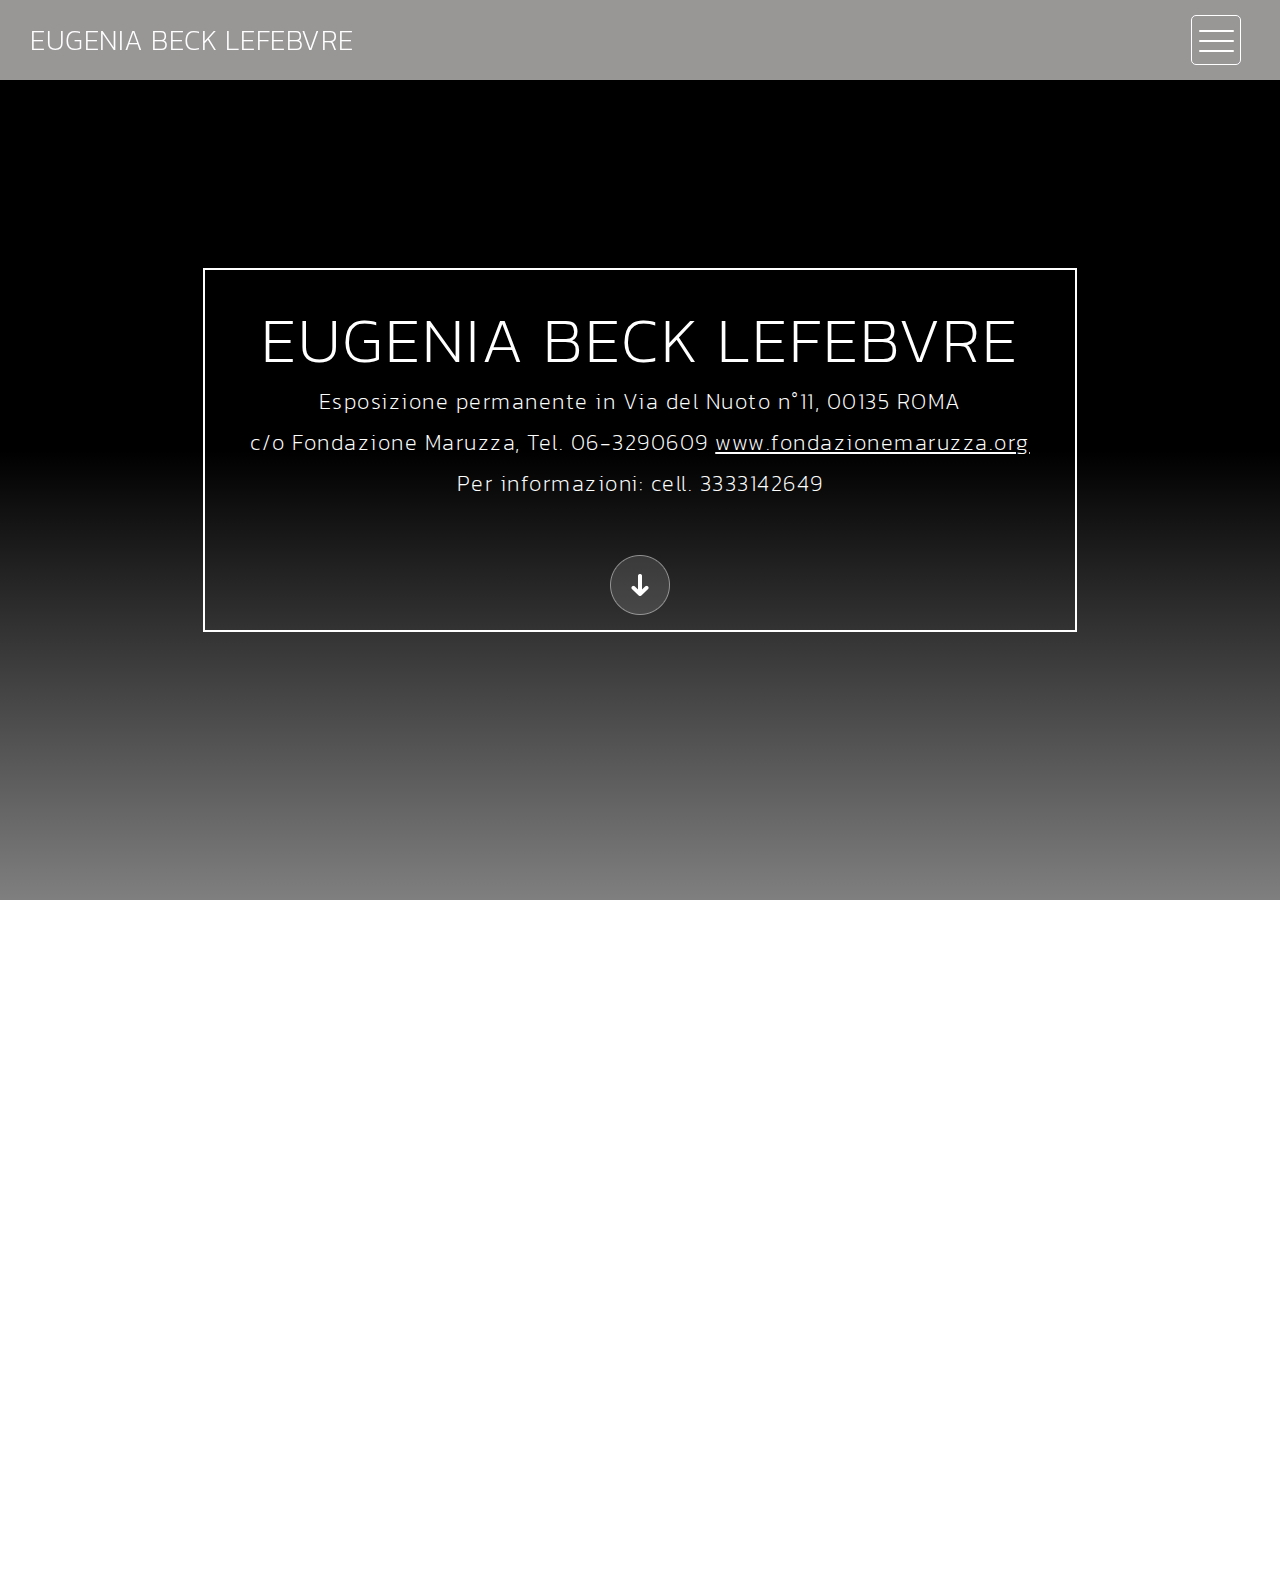
<file: index.html>
<!DOCTYPE html>
<html>
    <head>
        <meta charset="utf-8">
        <meta name="title" content="Eugenia Beck Lefebvre">
        <meta name="description" content="Il sito delle opere e della storia dell'artista: Eugenia Beck Lefebvre">
        <meta name="keywords" content="arte, mostre, cultura, eugenia, beck, lefebvre, esposizioni, autoritratti, gestuale">
        <meta name="author" content="Stefano Santirocchi">
        <meta name="copyright" content="Eugenia Beck Lefebvre">
        <meta http-equiv="X-UA-Compatible" content="IE=edge,chrome=1">
        <meta http-equiv="Reply-to" content="">
        <meta http-equiv="content-language" content="IT">
        <meta http-equiv="Content-Type" content="text/html; iso-8859-1">
        <meta name="robots" content="INDEX,FOLLOW">
        <meta name="creation_Date" content="11/13/2020">
        <meta name="revisit-after" content="7 days">

        <meta name="viewport" content="width=device-width, initial-scale=1">
        <link rel="apple-touch-icon" href="apple-touch-icon.png">

        <link rel="stylesheet" href="css/bootstrap.min.css">
        <link rel="stylesheet" href="css/bootstrap-theme.min.css">
        <link rel="stylesheet" href="css/fontAwesome.css">
        <link rel="stylesheet" href="css/light-box.css">
        <link rel="stylesheet" href="css/beck-style.css">

        <link href="https://fonts.googleapis.com/css?family=Kanit:100,200,300,400,500,600,700,800,900" rel="stylesheet">

        <script src="js/vendor/modernizr-2.8.3-respond-1.4.2.min.js"></script>
    </head>

<body>

    <nav>
        <div class="logo">
            <a href="index.html"><em>Eugenia Beck Lefebvre</em></a>
        </div>
        <div class="menu-icon">
        <span></span>
      </div>
    </nav>

    <div id="container-beck">
        <div class="beck-overlay"></div>
        <div class="beck-content">
            <div class="inner">
				<div class="riquadro">
				  <h1><em>Eugenia Beck Lefebvre</em></h1>
				  <p>Esposizione permanente in Via del Nuoto n°11, 00135 ROMA</p>
				  <p>c/o Fondazione Maruzza, Tel. 06-3290609 <a href="https://www.fondazionemaruzza.org" target="_blank">www.fondazionemaruzza.org</a></p>
				  <p>Per informazioni: cell. 3333142649</p>
					<div class="scroll-icon">
						<a class="scrollTo" data-scrollTo="portfolio" href="#"><img src="img/scroll-icon.png" alt=""></a>
					</div>
				</div>
            </div>
        </div>
    </div>

    <div id="portfolio" class="full-screen-portfolio">
        <div class="container-fluid">
            <div class="col-md-6 col-sm-6">
                <div class="portfolio-item">
                    <a href="img/immagine-riflessa.png" data-lightbox="image-1">
                        <div class="thumb">
                            <div class="hover-effect">
                                <div class="hover-content">
                                    <h1>Immagine riflessa <em>1942</em></h1>
                                    <p>Carboncino e matita su carta</p>
                                </div>
                            </div>
                            <div class="image">
                                <img loading="lazy" src="img/immagine-riflessa.png">
                            </div>
                        </div>
                    </a>
                </div>
            </div>
            <div class="col-md-6 col-sm-6">
                <div class="portfolio-item">
                    <a href="img/autoritratto-riflesso.png" data-lightbox="image-1">
                        <div class="thumb">
                            <div class="hover-effect">
                                <div class="hover-content">
                                    <h1>Autoritratto riflesso <em>1942</em></h1>
                                    <p>inchiostro</p>
                                </div>
                            </div>
                            <div class="image">
                                <img loading="lazy" src="img/autoritratto-riflesso.png">
                            </div>
                        </div>
                    </a>
                </div>
            </div>
        </div>
    </div>

    <footer>
        <div class="container-fluid">
            <div class="col-md-12">
                <p>Copyright &copy; 2020 Eugenia Beck Lefebvre</p>
            </div>
        </div>
    </footer> 

    <section class="overlay-menu">
      <div class="container">
        <div class="row">
          <div class="main-menu">
              <ul>
                  <li>
                      <a href="index.html">Home</a>
                  </li>
                  <li>
                      <a href="bio.html">Biografia</a>
                  </li>
                  <li>
                      <a href="opere.html">Opere: Autoritratti e altro</a>
                  </li>
                  <li>
                      <a href="gestuale.html">Periodo Gestuale</a>
                  </li>
                  <li>
                      <a href="mostre-eventi.html">Mostre - Eventi</a>
                  </li>
              </ul>
          </div>
        </div>
      </div>
    </section>

    <script src="https://ajax.googleapis.com/ajax/libs/jquery/1.11.2/jquery.min.js"></script>
    <script>window.jQuery || document.write('<script src="js/vendor/jquery-1.11.2.min.js"><\/script>')</script>

    <script src="js/vendor/bootstrap.min.js"></script>
    
    <script src="js/plugins.js"></script>
    <script src="js/main.js"></script>

    
</body>
</html>
</file>
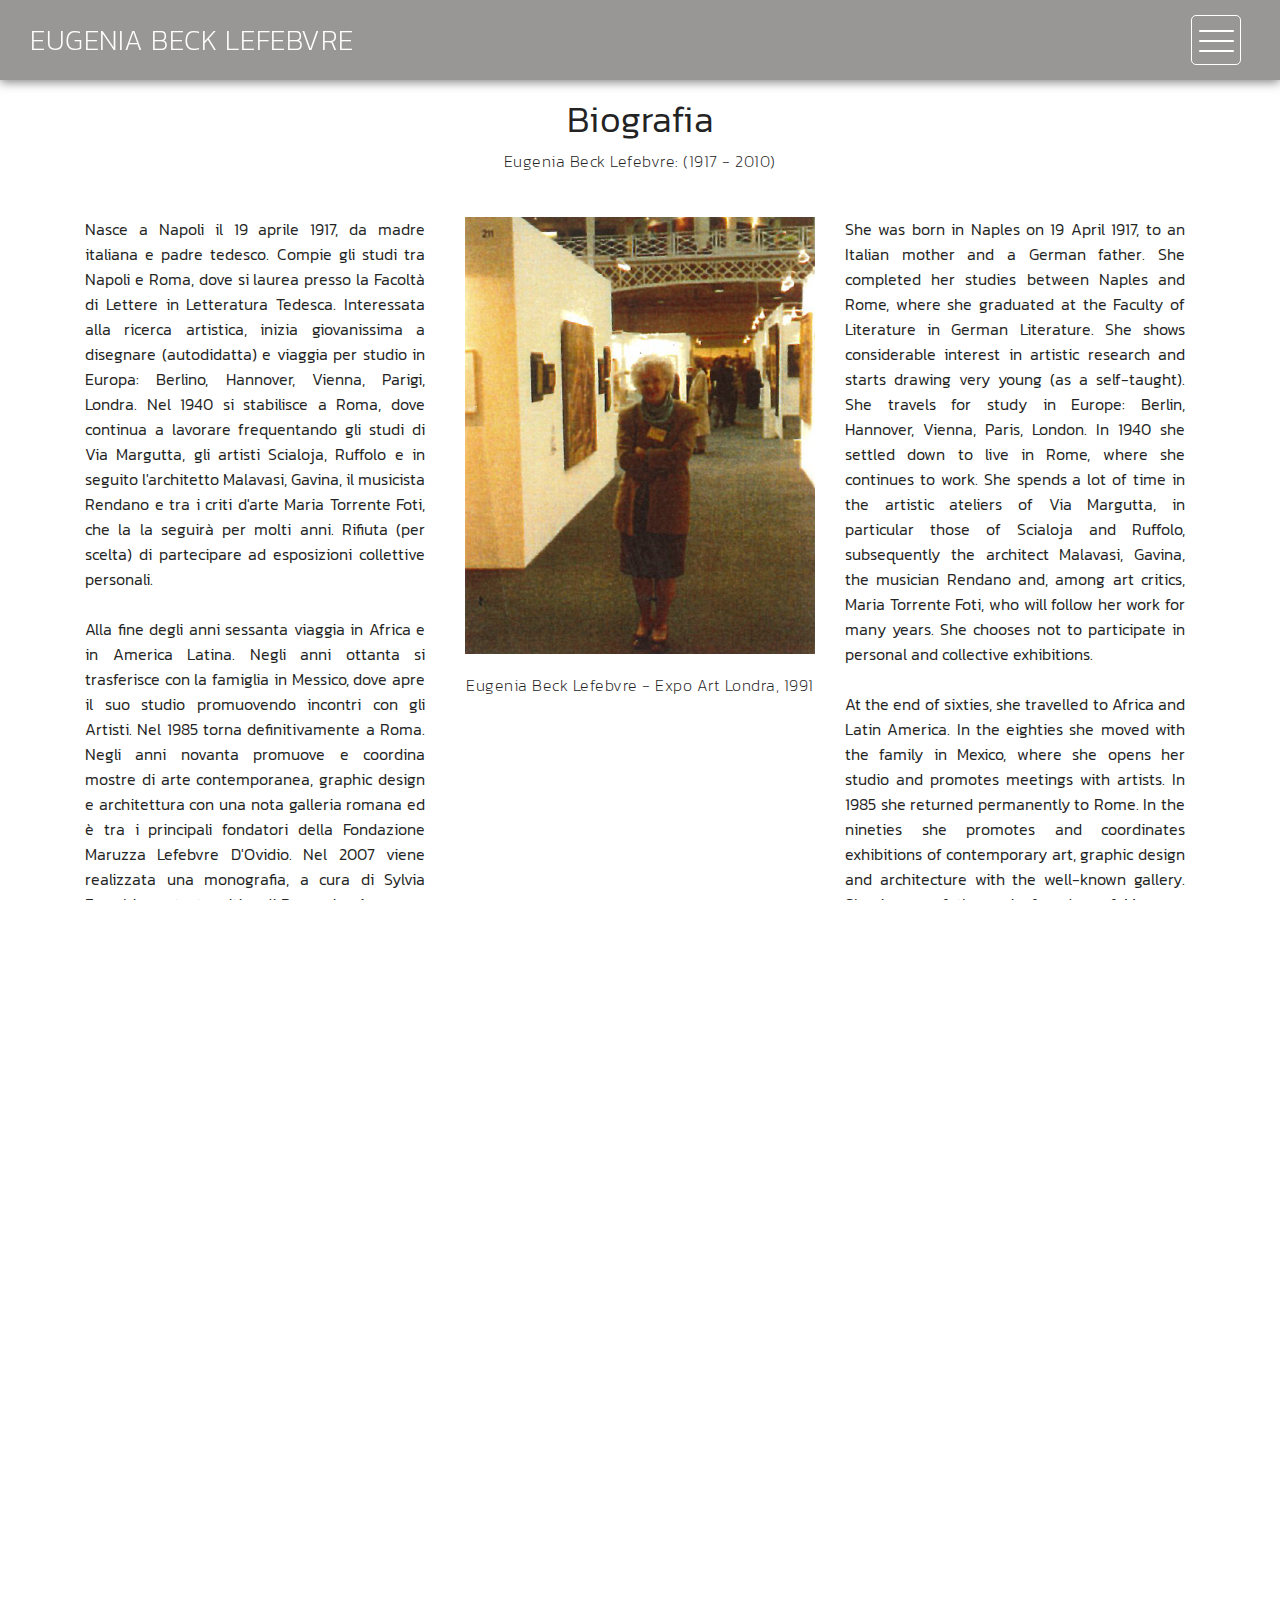
<file: bio.html>
<!DOCTYPE html>
<html>
    <head>
        <meta charset="utf-8">
        <meta name="title" content="Eugenia Beck Lefebvre - Biografia">
        <meta name="description" content="La biografia di Eugenia Beck Lefebvre">
        <meta name="keywords" content="arte, mostre, cultura, eugenia, beck, lefebvre, esposizioni, autoritratti, gestuale">
        <meta name="author" content="Stefano Santirocchi">
        <meta name="copyright" content="Eugenia Beck Lefebvre">
        <meta http-equiv="X-UA-Compatible" content="IE=edge,chrome=1">
        <meta http-equiv="Reply-to" content="">
        <meta http-equiv="content-language" content="IT">
        <meta http-equiv="Content-Type" content="text/html; iso-8859-1">
        <meta name="robots" content="INDEX,FOLLOW">
        <meta name="creation_Date" content="11/13/2020">
        <meta name="revisit-after" content="7 days">

        <meta name="viewport" content="width=device-width, initial-scale=1">
        <link rel="apple-touch-icon" href="apple-touch-icon.png">

        <link rel="stylesheet" href="css/bootstrap.min.css">
        <link rel="stylesheet" href="css/bootstrap-theme.min.css">
        <link rel="stylesheet" href="css/fontAwesome.css">
        <link rel="stylesheet" href="css/light-box.css">
        <link rel="stylesheet" href="css/beck-style.css">

        <link href="https://fonts.googleapis.com/css?family=Kanit:100,200,300,400,500,600,700,800,900" rel="stylesheet">

        <script src="js/vendor/modernizr-2.8.3-respond-1.4.2.min.js"></script>
    </head>

<body>

    <nav>
        <div class="logo">
            <a href="index.html"><em>Eugenia Beck Lefebvre</em></a>
        </div>
        <div class="menu-icon">
        <span></span>
      </div>
    </nav>

    <div class="blog-entries">
        <div class="col-md-4 col-md-offset-4">
            <div class="single-blog-post">
                <div class="text-content">
                    <h2>Biografia</h2>
                    <span>Eugenia Beck Lefebvre</a>: (1917 - 2010)</span>
                </div>
            </div>
        </div>
        <div class="container">
            <div class="col-md-4">
                <div class="blog-posts">
                    <div class="row">
                        <div class="col-md-12">
                            <div class="single-blog-post">
                                <div class="text-content">
                                    <p>Nasce a Napoli il 19 aprile 1917, da madre italiana e padre tedesco. Compie gli studi tra Napoli e Roma, dove si laurea presso la Facoltà di Lettere in Letteratura Tedesca. Interessata alla ricerca artistica, inizia giovanissima a disegnare (autodidatta) e viaggia per studio in Europa: 
                                        Berlino, Hannover, Vienna, Parigi, Londra. Nel 1940 si stabilisce a Roma, dove continua a lavorare frequentando gli studi di Via Margutta, gli artisti Scialoja, Ruffolo e in seguito l'architetto Malavasi, Gavina, il musicista Rendano e tra i criti d'arte Maria Torrente Foti, che la 
                                        la seguirà per molti anni. Rifiuta (per scelta) di partecipare ad esposizioni collettive personali.
                                    <br><br>Alla fine degli anni sessanta viaggia in Africa e in America Latina. Negli anni ottanta si trasferisce con la famiglia in Messico, dove apre il suo studio promuovendo incontri con gli Artisti. Nel 1985 torna definitivamente a Roma. Negli anni novanta promuove e coordina mostre di 
                                    arte contemporanea, graphic design e architettura con una nota galleria romana ed è tra i principali fondatori della Fondazione Maruzza Lefebvre D'Ovidio. Nel 2007 viene realizzata una monografia, a cura di Sylvia Franchi, con testo critico di Domenico Amoroso. Seguono una serie di iniziative 
                                    per promuovere e diffondere il suo lavoro.
                                    
                                    <br><br>Nel 2008 e 2009, Sylvia Franchi, curatrice della collezione dell'artista, seleziona alcune sue opere per due esposizioni in Belgio (Lineart 27, Gent) con Franco Angeli, Sonia Delaunay, Bruno Saetti, Pietro Dorazio e Michele Cossyro. 
                                    Nel 2009 è presente al MACC di Caltagirone con la Rassegna: <i>Del Disegno/Della Fotografia</i>.<br>
                                    Nel 2010: <i>Lineart/Gent</i> (Galleria Artivisive, Roma) con Vanna Nicolotti, Mimmo Rotella e altri. Nel 2011: Rassegna <i>Tre per Otto</i> Pinacoteca Civica, Palazzo del collegio, Imperia. Nello stesso anno è presente a Lineart 30, Gent con la galleria Artivisive. Nel 2012; <i>Ars in Charta</i> 
                                    - Laboratorio 41 - Macerata e Art Gent 2012 - <i>Flanders Expo/Belgio</i>.<br>
                                    Nel 2013 espone in due Rassegne internazionali: <i>Pubblicazione XX Secolo/1, B V Gallerie - Klagenfurt (Austria)</i> e MACC (Museo d'Arte Contemporanea), Caltagirone. Nel 2013/2014 fa parte della raccolta <i>Artivisiveschede</i> per una Rassegna internazionale. Nel 2015/2016: <i>A Come Arte</i> - 
                                    <i>A come Amoroso</i>, Corte Capitaniale, Caltagirone. Nel 2016/2017 <i>This is My Mother</i> con il patrocinio dell'UNESCO, Palazzo Platamone, Catania. Nel 2017 "13^ Giornata del Comtemporaneo" AMACI - Galleria Artivisive e Fondazione Maruzza, Roma. Nel 2018 è selezionata tra le artiste del libro: 
                                    <i>Mulieres In Ecclesiis Taceant</i> di Domenico Amoroso. Nello stesso anno: "14^ Giornata del Contemporaneo" AMACI - Galleria Artivisive c/o Studio Cossyro, Roma. Alcune sue opere sono esposte in permanenza presso la sede della Fondazione Maruzza Lefebvre D'Ovidio Onlus di Roma.
                                </div>
                            </div>
                        </div>
                    </div>
                </div>
            </div>
            <div class="col-md-4">
                <div class="side-bar">
                    <div class="single-blog-post">
                        <div class="text-content">
                            <img style="max-width: 100%; margin-bottom: 20px;" src="img/bio_beck_top.png">
                            <span>Eugenia Beck Lefebvre - Expo Art Londra, 1991</span>
                        </div>
                    </div>
                </div>
            </div>
            <div class="col-md-4">
                <div class="blog-posts">
                    <div class="row">
                        <div class="col-md-12">
                            <div class="single-blog-post">
                                <div class="text-content">
                                    <p>She was born in Naples on 19 April 1917, to an Italian mother and a German father. She completed her studies between Naples and Rome, where she graduated at the Faculty of Literature in German Literature. She shows considerable interest in artistic research and starts drawing very young (as a self-taught). She travels for study 
                                    in Europe: Berlin, Hannover, Vienna, Paris, London. In 1940 she settled down to live in Rome, where she continues to work. She spends a lot of time in the artistic ateliers of Via Margutta, in particular those of Scialoja and Ruffolo, subsequently the architect Malavasi, Gavina, the musician Rendano and, 
                                    among art critics, Maria Torrente Foti, who will follow her work for many years. She chooses not to participate in personal and collective exhibitions.
                                    <br><br>At the end of sixties, she travelled to Africa and Latin America. In the eighties she moved with the family in Mexico, where she opens her studio and promotes 
                                    meetings with artists. In 1985 she returned permanently to Rome. In the nineties she promotes and coordinates exhibitions of contemporary art, graphic design and architecture with the well-known gallery. She is one of the main founders of Maruzza Lefebvre D'Oviodio Foundation. In 2007, edited by Sylvia Franchi, 
                                    a monograph is produced with critical text by Domenico Amoroso. A series follows of initiatives to promote and spread her work.
                                    
                                    <br><br>In 2008 and 2009, Sylvia Franchi, curator of the artist's collection, select some of her works for two exhibitions in Belgium (Arte Expo Gent) with Franco Angeli, Sonia Delaunay, Bruno Saetti, Pietro Dorazio and Michele Cossyro. In 2009 she is present at the MACC of Caltagirone with the Art Review: 
                                    <i>Del Disegno/Della Fotografia</i>. In 2010: <i>Lineart/Gent</i> (Artivisive Gallery, Rome) with Vanna Nicolotti, Mimmo Rotella and others. In 2011: Review <i>Tre per Otto</i>, Civic Art Gallery, Palazzo del Collegio, Imperia. In the same year she is present in <i>Lineart 30 Gent</i> with the "Artivisive" gallery. 
                                    In 2012: <i>Ars in Charta</i> - Laboratorio 41 - Macerata and Art Gent 2012 - Flanders Expo/Belgium. In 2013 she exibited at two international exhibitions: <i>XX Century Publication/1</i>, B V Galerie - Klagenfurt (Austria) and MACC (Museum of Contemporary Art of Caltagirone). In 2013/2014 she is part of <i>Artivisiveschede</i> 
                                    collection for an international review. In 2015/2016 A come Arte - A come Amoroso, Court Capitaniale, Caltagirone. In 2016/2017 <i>This Is My Mother</i>, with the patronage of UNESCO, Palazzo Platamone, Catania. In 2017 "13th Contemporary Art Day", AMACI - Artivisive Gallery and Maruzza Foundation, Rome. In 2018 she is selected from the artists of the book: <i>Mulieres In Ecclesiis Taceant</i> 
                                    by Domenico Amoroso. In the same year: "14th Contemporary Art Day", AMACI - Artivisive Gallery c/o Studio Cossyro, Rome. In 2019, edited by Sylvia Franchi, a book is produced with text by Domenico Amoroso and Roberto Lambarelli, Editions Artivisive Rome. Some of her works are on display at the headquarters of Fondazione Maruzza Lefebvre D'Ovidio Onlus in Rome.
                                </div>
                            </div>
                        </div>
                    </div>
                </div>
            </div>
        </div>
    </div>

    <footer>
        <div class="container-fluid">
            <div class="col-md-12">
                <p>Copyright &copy; 2020 Eugenia Beck Lefebvre</p>
            </div>
        </div>
    </footer> 

    <section class="overlay-menu">
      <div class="container">
        <div class="row">
          <div class="main-menu">
              <ul>
                  <li>
                      <a href="index.html">Home</a>
                  </li>
                  <li>
                      <a href="bio.html">Biografia</a>
                  </li>
                  <li>
                      <a href="opere.html">Opere: Autoritratti e altro</a>
                  </li>
                  <li>
                      <a href="gestuale.html">Periodo Gestuale</a>
                  </li>
                  <li>
                      <a href="mostre-eventi.html">Mostre - Eventi</a>
                  </li>
              </ul>
              <p></p>
          </div>
        </div>
      </div>
    </section>

    <script src="https://ajax.googleapis.com/ajax/libs/jquery/1.11.2/jquery.min.js"></script>
    <script>window.jQuery || document.write('<script src="js/vendor/jquery-1.11.2.min.js"><\/script>')</script>

    <script src="js/vendor/bootstrap.min.js"></script>
    
    <script src="js/plugins.js"></script>
    <script src="js/main.js"></script>

</body>
</html>
</file>
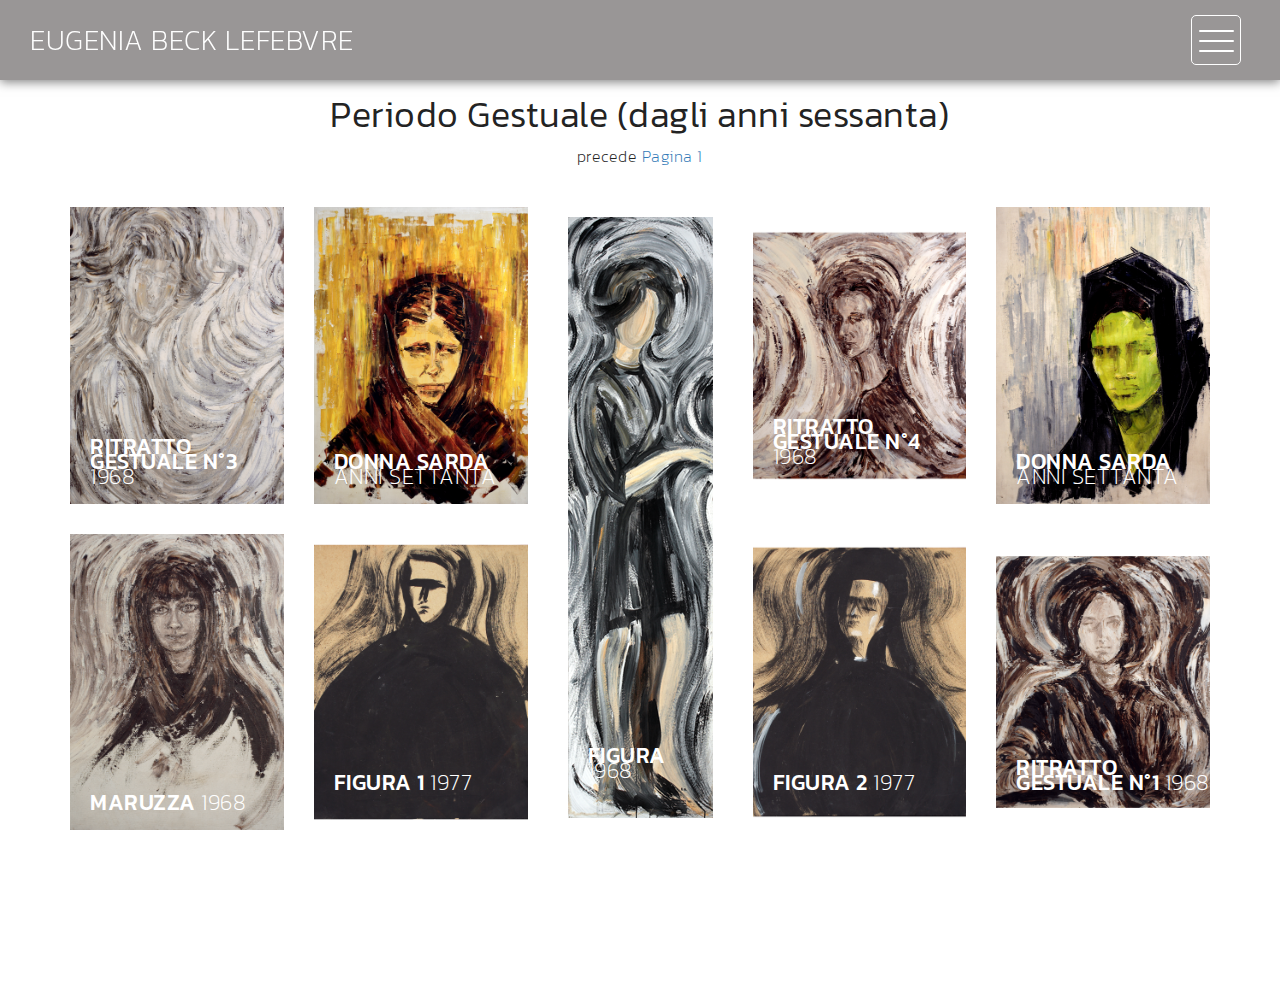
<file: gestuale_2.html>
<!DOCTYPE html>
<html>
    <head>
        <meta charset="utf-8">
        <meta name="title" content="Eugenia Beck Lefebvre - Periodo Gestuale">
        <meta name="description" content="Le opere di Eugenia Beck Lefebvre nel suo periodo gestuale">
        <meta name="keywords" content="arte, mostre, cultura, eugenia, beck, lefebvre, esposizioni, autoritratti, gestuale">
        <meta name="author" content="Stefano Santirocchi">
        <meta name="copyright" content="Eugenia Beck Lefebvre">
        <meta http-equiv="X-UA-Compatible" content="IE=edge,chrome=1">
        <meta http-equiv="Reply-to" content="">
        <meta http-equiv="content-language" content="IT">
        <meta http-equiv="Content-Type" content="text/html; iso-8859-1">
        <meta name="robots" content="INDEX,FOLLOW">
        <meta name="creation_Date" content="11/13/2020">
        <meta name="revisit-after" content="7 days">
        
        <meta name="viewport" content="width=device-width, initial-scale=1">
        <link rel="apple-touch-icon" href="apple-touch-icon.png">

        <link rel="stylesheet" href="css/bootstrap.min.css">
        <link rel="stylesheet" href="css/bootstrap-theme.min.css">
        <link rel="stylesheet" href="css/fontAwesome.css">
        <link rel="stylesheet" href="css/light-box.css">
        <link rel="stylesheet" href="css/beck-style.css">

        <link href="https://fonts.googleapis.com/css?family=Kanit:100,200,300,400,500,600,700,800,900" rel="stylesheet">

        <script src="js/vendor/modernizr-2.8.3-respond-1.4.2.min.js"></script>
    </head>

<body>

    <nav>
        <div class="logo">
            <a href="index.html"><em>Eugenia Beck Lefebvre</em></a>
        </div>
      <div class="menu-icon">
        <span></span>
      </div>
    </nav>

    <div class="grid-portfolio">
        <div class="row">
            <div class="col-md-10 col-md-offset-1">
                <div class="single-blog-post">
                    <div class="text-content">
                        <h2>Periodo Gestuale (dagli anni sessanta)</h2>
                        <span>precede <a href="gestuale.html">Pagina 1</a></span>
                    </div>
                </div>
            </div>
        </div>
        <div class="container">
            <div class="row">
                <div class="col-md-5 col-sm-6">
                    <div class="row">
                        <div class="col-md-6 col-sm-6">
                            <div class="portfolio-item">
                                <a href="img/ritratto_gestuale3.png" data-lightbox="image-1">
                                    <div class="thumb">
                                        <div class="hover-effect">
                                            <div class="hover-content">
                                                <h1>Ritratto gestuale n°3 <em>1968</em></h1>
                                                <p>cm. 90x60, olio su tela</p>
                                            </div>
                                        </div>
                                        <div class="image">
                                            <img loading="lazy" src="img/ritratto_gestuale3.png">
                                        </div>
                                    </div>
                                </a>
                            </div>
                        </div>
                        <div class="col-md-6 col-sm-6">
                            <div class="portfolio-item">
                                <a href="img/donnasarta1970_2.png" data-lightbox="image-1">
                                    <div class="thumb">
                                        <div class="hover-effect">
                                            <div class="hover-content">
                                                <h1>Donna sarda <em>anni settanta</em></h1>
                                                <p>cm. 80x60, olio su tela</p>
                                            </div>
                                        </div>
                                        <div class="image">
                                            <img loading="lazy" src="img/donnasarta1970_2.png">
                                        </div>
                                    </div>
                                </a>
                            </div>
                        </div>
                    </div>
                    <div class="row">
                        <div class="col-md-6 col-sm-6">
                            <div class="portfolio-item">
                                <a href="img/maruzza1968.png" data-lightbox="image-1">
                                    <div class="thumb">
                                        <div class="hover-effect">
                                            <div class="hover-content">
                                                <h1>Maruzza <em>1968</em></h1>
                                                <p>cm. 85x70, olio su tela</p>
                                            </div>
                                        </div>
                                        <div class="image">
                                            <img loading="lazy" src="img/maruzza1968.png">
                                        </div>
                                    </div>
                                </a>
                            </div>
                        </div>
                        <div class="col-md-6 col-sm-6">
                            <div class="portfolio-item">
                                <a href="img/figura1.png" data-lightbox="image-1">
                                    <div class="thumb">
                                        <div class="hover-effect">
                                            <div class="hover-content">
                                                <h1>Figura 1 <em>1977</em></h1>
                                                <p>cm. 24x19,5, tecnica su carta</p>
                                            </div>
                                        </div>
                                        <div class="image">
                                            <img loading="lazy" src="img/figura1.png">
                                        </div>
                                    </div>
                                </a>
                            </div>
                        </div>
                    </div>
                </div>
                <div class="col-md-2 col-sm-6 allign-center-flex">
                    <div class="portfolio-item">
                        <a href="img/figura1968.png" data-lightbox="image-1">
                            <div class="thumb">
                                <div class="hover-effect">
                                    <div class="hover-content">
                                        <h1>Figura <em>1968</em></h1>
                                        <p>cm. 201,7x50, olio su masonite</p>
                                    </div>
                                </div>
                                <div class="image">
                                    <img loading="lazy" src="img/figura1968.png">
                                </div>
                            </div>
                        </a>
                    </div>
                </div>
                <div class="col-md-5 col-sm-6">
                    <div class="row">
                        <div class="col-md-6 col-sm-6">
                            <div class="portfolio-item">
                                <a href="img/ritrattogestuale_4.png" data-lightbox="image-1">
                                    <div class="thumb">
                                        <div class="hover-effect">
                                            <div class="hover-content">
                                                <h1>Ritratto gestuale n°4 <em>1968</em></h1>
                                                <p>cm. 90x80, olio su masonite</p>
                                            </div>
                                        </div>
                                        <div class="image">
                                            <img loading="lazy" src="img/ritrattogestuale_4.png">
                                        </div>
                                    </div>
                                </a>
                            </div>
                        </div>
                        <div class="col-md-6 col-sm-6">
                            <div class="portfolio-item">
                                <a href="img/donnasarda1970_3.png" data-lightbox="image-1">
                                    <div class="thumb">
                                        <div class="hover-effect">
                                            <div class="hover-content">
                                                <h1>Donna sarda <em>anni settanta</em></h1>
                                                <p>cm. 81x54, olio su tela</p>
                                            </div>
                                        </div>
                                        <div class="image">
                                            <img loading="lazy" src="img/donnasarda1970_3.png">
                                        </div>
                                    </div>
                                </a>
                            </div>
                        </div>
                    </div>
                    <div class="row">
                        <div class="col-md-6 col-sm-6">
                            <div class="portfolio-item">
                                <a href="img/figura2.png" data-lightbox="image-1">
                                    <div class="thumb">
                                        <div class="hover-effect">
                                            <div class="hover-content">
                                                <h1>Figura 2 <em>1977</em></h1>
                                                <p>cm. 24x19,5, tecnica su carta</p>
                                            </div>
                                        </div>
                                        <div class="image">
                                            <img loading="lazy" src="img/figura2.png">
                                        </div>
                                    </div>
                                </a>
                            </div>
                        </div>
                        <div class="col-md-6 col-sm-6">
                            <div class="portfolio-item">
                                <a href="img/ritrattogestuale.png" data-lightbox="image-1">
                                    <div class="thumb">
                                        <div class="hover-effect">
                                            <div class="hover-content">
                                                <h1>Ritratto gestuale n°1 <em>1968</em></h1>
                                                <p>cm. 79x70, olio su masonite</p>
                                            </div>
                                        </div>
                                        <div class="image">
                                            <img loading="lazy" src="img/ritrattogestuale.png">
                                        </div>
                                    </div>
                                </a>
                            </div>
                        </div>
                    </div>
                </div>
            </div>
            
        </div>
    </div>


    <footer>
        <div class="container-fluid">
            <div class="col-md-12">
                <p>Copyright &copy; 2020 Eugenia Beck Lefebvre</p>
            </div>
        </div>
    </footer>  

    <section class="overlay-menu">
      <div class="container">
        <div class="row">
          <div class="main-menu">
            <ul>
                <li>
                    <a href="index.html">Home</a>
                </li>
                <li>
                    <a href="bio.html">Biografia</a>
                </li>
                <li>
                    <a href="opere.html">Opere: Autoritratti e altro</a>
                </li>
                <li>
                    <a href="gestuale.html">Periodo Gestuale</a>
                </li>
                <li>
                    <a href="mostre-eventi.html">Mostre - Eventi</a>
                </li>
            </ul>
          </div>
        </div>
      </div>
    </section>

    <script src="https://ajax.googleapis.com/ajax/libs/jquery/1.11.2/jquery.min.js"></script>
    <script>window.jQuery || document.write('<script src="js/vendor/jquery-1.11.2.min.js"><\/script>')</script>

    <script src="js/vendor/bootstrap.min.js"></script>
    
    <script src="js/plugins.js"></script>
    <script src="js/main.js"></script>

</body>
</html>
</file>
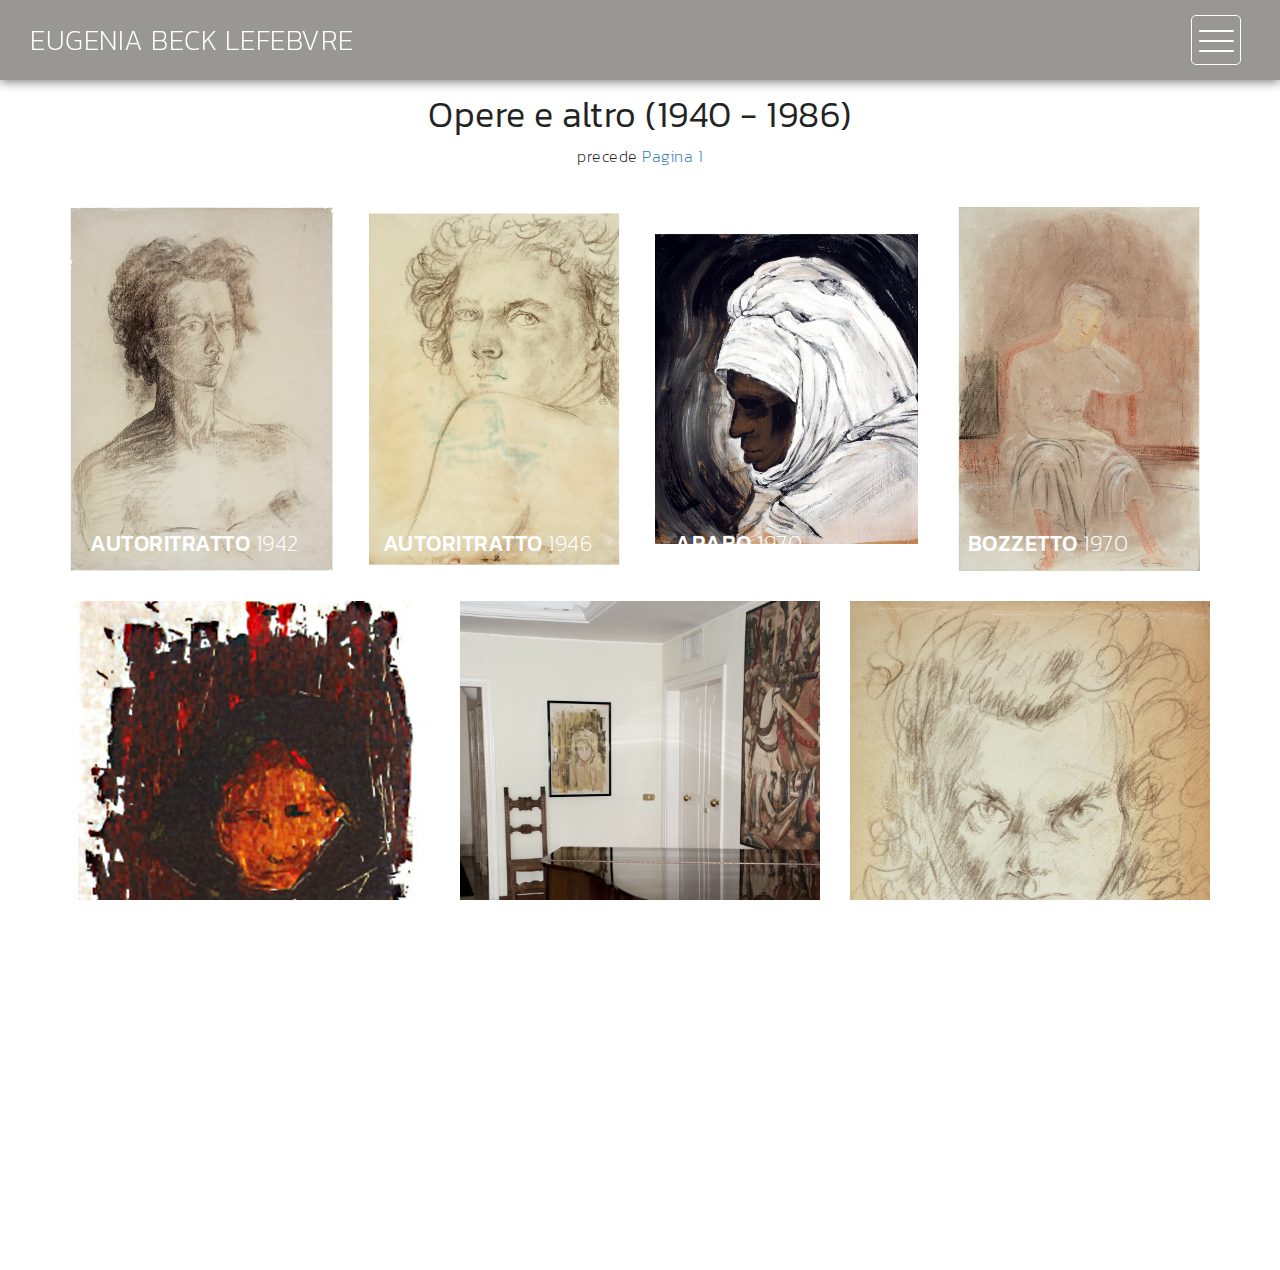
<file: opere _2.html>
<!DOCTYPE html>
<html>
    <head>
        <meta charset="utf-8">
        <meta name="title" content="Eugenia Beck Lefebvre - Opere">
        <meta name="description" content="Le opere di Eugenia Beck Lefebvre">
        <meta name="keywords" content="arte, mostre, cultura, eugenia, beck, lefebvre, esposizioni, autoritratti, gestuale">
        <meta name="author" content="Stefano Santirocchi">
        <meta name="copyright" content="Eugenia Beck Lefebvre">
        <meta http-equiv="X-UA-Compatible" content="IE=edge,chrome=1">
        <meta http-equiv="Reply-to" content="">
        <meta http-equiv="content-language" content="IT">
        <meta http-equiv="Content-Type" content="text/html; iso-8859-1">
        <meta name="robots" content="INDEX,FOLLOW">
        <meta name="creation_Date" content="11/13/2020">
        <meta name="revisit-after" content="7 days">

        <meta name="viewport" content="width=device-width, initial-scale=1">
        <link rel="apple-touch-icon" href="apple-touch-icon.png">

        <link rel="stylesheet" href="css/bootstrap.min.css">
        <link rel="stylesheet" href="css/bootstrap-theme.min.css">
        <link rel="stylesheet" href="css/fontAwesome.css">
        <link rel="stylesheet" href="css/light-box.css">
        <link rel="stylesheet" href="css/beck-style.css">

        <link href="https://fonts.googleapis.com/css?family=Kanit:100,200,300,400,500,600,700,800,900" rel="stylesheet">

        <script src="js/vendor/modernizr-2.8.3-respond-1.4.2.min.js"></script>
    </head>

<body>

    <nav>
        <div class="logo">
            <a href="index.html"><em>Eugenia Beck Lefebvre</em></a>
        </div>
      <div class="menu-icon">
        <span></span>
      </div>
    </nav>

    <div class="grid-portfolio">
        <div class="row">
            <div class="col-md-6 col-md-offset-3">
                <div class="single-blog-post">
                    <div class="text-content">
                        <h2>Opere e altro (1940 - 1986)</h2>
                        <span>precede <a href="opere.html">Pagina 1</a></span>
                    </div>
                </div>
            </div>
        </div>
        <div class="container">
            <div class="row">
                <div class="col-md-3 col-sm-6">
                    <div class="portfolio-item">
                        <a href="img/autoritratto1942_2.png" data-lightbox="image-1">
                            <div class="thumb">
                                <div class="hover-effect">
                                    <div class="hover-content">
                                        <h1>Autoritratto <em>1942</em></h1>
                                        <p>cm. 66x48, carboncino</p>
                                    </div>
                                </div>
                                <div class="image">
                                    <img loading="lazy" src="img/autoritratto1942_2.png">
                                </div>
                            </div>
                        </a>
                    </div>
                </div>
                <div class="col-md-3 col-sm-6">
                    <div class="portfolio-item">
                        <a href="img/autoritratto1946.png" data-lightbox="image-1">
                            <div class="thumb">
                                <div class="hover-effect">
                                    <div class="hover-content">
                                        <h1>Autoritratto <em>1946</em></h1>
                                        <p>cm. 33x23, carboncino</p>
                                    </div>
                                </div>
                                <div class="image">
                                    <img loading="lazy" src="img/autoritratto1946.png">
                                </div>
                            </div>
                        </a>
                    </div>
                </div>
                <div class="col-md-3 col-sm-6">
                    <div class="portfolio-item">
                        <a href="img/arabo1970.png" data-lightbox="image-1">
                            <div class="thumb">
                                <div class="hover-effect">
                                    <div class="hover-content">
                                        <h1>Arabo <em>1970</em></h1>
                                        <p>cm. 54x74, olio su tela</p>
                                    </div>
                                </div>
                                <div class="image">
                                    <img loading="lazy" src="img/arabo1970.png">
                                </div>
                            </div>
                        </a>
                    </div>
                </div>
                <div class="col-md-3 col-sm-6">
                    <div class="portfolio-item">
                        <a href="img/bozzetto1970.png" data-lightbox="image-1">
                            <div class="thumb">
                                <div class="hover-effect">
                                    <div class="hover-content">
                                        <h1>Bozzetto <em>1970</em></h1>
                                        <p>cm. 45x30, tecnica mista su tela</p>
                                    </div>
                                </div>
                                <div class="image">
                                    <img loading="lazy" src="img/bozzetto1970.png">
                                </div>
                            </div>
                        </a>
                    </div>
                </div>
                <div class="col-md-4 col-sm-6">
                    <div class="portfolio-item">
                        <a href="img/donnasarda1970.png" data-lightbox="image-1">
                            <div class="thumb">
                                <div class="hover-effect">
                                    <div class="hover-content">
                                        <h1>Donna sarda <em>anni '70</em></h1>
                                        <p>cm. 81x54, mosaico</p>
                                    </div>
                                </div>
                                <div class="image">
                                    <img loading="lazy" src="img/donnasarda1970.png">
                                </div>
                            </div>
                        </a>
                    </div>
                </div>
                <div class="col-md-4 col-sm-6">
                    <div class="portfolio-item">
                        <a href="img/fondazione.png" data-lightbox="image-1">
                            <div class="thumb">
                                <div class="hover-effect">
                                    <div class="hover-content">
                                        <h1>Fondazione <em>Maruzza Lefebvre D'Ovido Onlus</em></h1>
                                        <p>Roma</p>
                                    </div>
                                </div>
                                <div class="image">
                                    <img loading="lazy" src="img/fondazione.png">
                                </div>
                            </div>
                        </a>
                    </div>
                </div>
                <div class="col-md-4 col-sm-6"> 
                    <div class="portfolio-item">
                        <a href="img/autoritratto1945_2.png" data-lightbox="image-1">
                            <div class="thumb">
                                <div class="hover-effect">
                                    <div class="hover-content">
                                        <h1>Catherine <em>1969</em></h1>
                                        <p>cm. 90x60, olio su tela</p>
                                    </div>
                                </div>
                                <div class="image">
                                    <img loading="lazy" src="img/autoritratto1945_2.png">
                                </div>
                            </div>
                        </a>
                    </div>
                </div>
            </div>
            
        </div>
    </div>


    <footer>
        <div class="container-fluid">
            <div class="col-md-12">
                <p>Copyright &copy; 2020 Eugenia Beck Lefebvre</p>
            </div>
        </div>
    </footer>  

    <section class="overlay-menu">
      <div class="container">
        <div class="row">
          <div class="main-menu">
            <ul>
                <li>
                    <a href="index.html">Home</a>
                </li>
                <li>
                    <a href="bio.html">Biografia</a>
                </li>
                <li>
                    <a href="opere.html">Opere: Autoritratti e altro</a>
                </li>
                <li>
                    <a href="gestuale.html">Periodo Gestuale</a>
                </li>
                <li>
                    <a href="mostre-eventi.html">Mostre - Eventi</a>
                </li>
            </ul>
          </div>
        </div>
      </div>
    </section>

    <script src="https://ajax.googleapis.com/ajax/libs/jquery/1.11.2/jquery.min.js"></script>
    <script>window.jQuery || document.write('<script src="js/vendor/jquery-1.11.2.min.js"><\/script>')</script>

    <script src="js/vendor/bootstrap.min.js"></script>
    
    <script src="js/plugins.js"></script>
    <script src="js/main.js"></script>

</body>
</html>
</file>
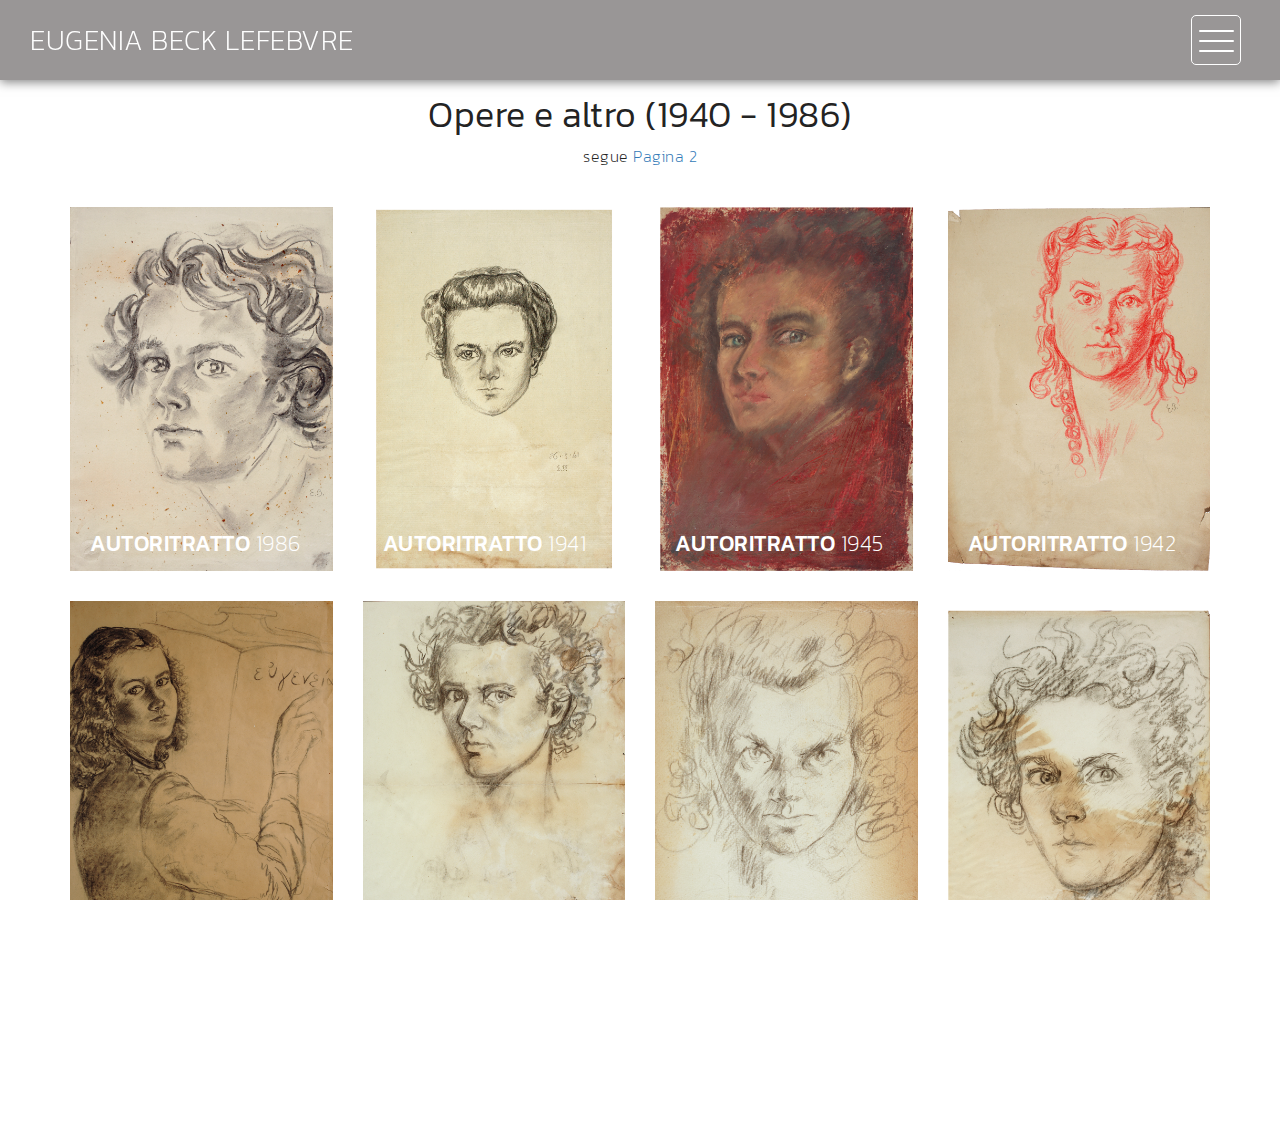
<file: opere.html>
<!DOCTYPE html>
<html>
    <head>
        <meta charset="utf-8">
        <meta name="title" content="Eugenia Beck Lefebvre - Opere">
        <meta name="description" content="Le opere di Eugenia Beck Lefebvre">
        <meta name="keywords" content="arte, mostre, cultura, eugenia, beck, lefebvre, esposizioni, autoritratti, gestuale">
        <meta name="author" content="Stefano Santirocchi">
        <meta name="copyright" content="Eugenia Beck Lefebvre">
        <meta http-equiv="X-UA-Compatible" content="IE=edge,chrome=1">
        <meta http-equiv="Reply-to" content="">
        <meta http-equiv="content-language" content="IT">
        <meta http-equiv="Content-Type" content="text/html; iso-8859-1">
        <meta name="robots" content="INDEX,FOLLOW">
        <meta name="creation_Date" content="11/13/2020">
        <meta name="revisit-after" content="7 days">

        <meta name="viewport" content="width=device-width, initial-scale=1">
        <link rel="apple-touch-icon" href="apple-touch-icon.png">

        <link rel="stylesheet" href="css/bootstrap.min.css">
        <link rel="stylesheet" href="css/bootstrap-theme.min.css">
        <link rel="stylesheet" href="css/fontAwesome.css">
        <link rel="stylesheet" href="css/light-box.css">
        <link rel="stylesheet" href="css/beck-style.css">

        <link href="https://fonts.googleapis.com/css?family=Kanit:100,200,300,400,500,600,700,800,900" rel="stylesheet">

        <script src="js/vendor/modernizr-2.8.3-respond-1.4.2.min.js"></script>
    </head>

<body>

    <nav>
        <div class="logo">
            <a href="index.html"><em>Eugenia Beck Lefebvre</em></a>
        </div>
      <div class="menu-icon">
        <span></span>
      </div>
    </nav>

    <div class="grid-portfolio">
        <div class="row">
            <div class="col-md-6 col-md-offset-3">
                <div class="single-blog-post">
                    <div class="text-content">
                        <h2>Opere e altro (1940 - 1986)</h2>
                        <span>segue <a href="opere_2.html">Pagina 2</a></span>
                    </div>
                </div>
            </div>
        </div>
        <div class="container">
            <div class="row">
                <div class="col-md-3 col-sm-6">
                    <div class="portfolio-item">
                        <a href="img/autoritratto1956.png" data-lightbox="image-1">
                            <div class="thumb">
                                <div class="hover-effect">
                                    <div class="hover-content">
                                        <h1>Autoritratto <em>1986</em></h1>
                                        <p>cm. 35,5x24, carboncino</p>
                                    </div>
                                </div>
                                <div class="image">
                                    <img loading="lazy" src="img/autoritratto1956.png">
                                </div>
                            </div>
                        </a>
                    </div>
                </div>
                <div class="col-md-3 col-sm-6">
                    <div class="portfolio-item">
                        <a href="img/autoritratto1941.png" data-lightbox="image-1">
                            <div class="thumb">
                                <div class="hover-effect">
                                    <div class="hover-content">
                                        <h1>Autoritratto <em>1941</em></h1>
                                        <p>cm. 33x22, matita</p>
                                    </div>
                                </div>
                                <div class="image">
                                    <img loading="lazy" src="img/autoritratto1941.png">
                                </div>
                            </div>
                        </a>
                    </div>
                </div>
                <div class="col-md-3 col-sm-6">
                    <div class="portfolio-item">
                        <a href="img/autoritratto1945.png" data-lightbox="image-1">
                            <div class="thumb">
                                <div class="hover-effect">
                                    <div class="hover-content">
                                        <h1>Autoritratto <em>1945</em></h1>
                                        <p>cm. 36x25, olio su cartone</p>
                                    </div>
                                </div>
                                <div class="image">
                                    <img loading="lazy" src="img/autoritratto1945.png">
                                </div>
                            </div>
                        </a>
                    </div>
                </div>
                <div class="col-md-3 col-sm-6">
                    <div class="portfolio-item">
                        <a href="img/autoritratto1942.png" data-lightbox="image-1">
                            <div class="thumb">
                                <div class="hover-effect">
                                    <div class="hover-content">
                                        <h1>Autoritratto <em>1942</em></h1>
                                        <p>cm. 28x22, matita rossa</p>
                                    </div>
                                </div>
                                <div class="image">
                                    <img loading="lazy" src="img/autoritratto1942.png">
                                </div>
                            </div>
                        </a>
                    </div>
                </div>
                <div class="col-md-3 col-sm-6">
                    <div class="portfolio-item">
                        <a href="img/autoritratto1941_2.png" data-lightbox="image-1">
                            <div class="thumb">
                                <div class="hover-effect">
                                    <div class="hover-content">
                                        <h1>Autoritratto <em>1941</em></h1>
                                        <p>cm. 66x49, carboncino</p>
                                    </div>
                                </div>
                                <div class="image">
                                    <img loading="lazy" src="img/autoritratto1941_2.png">
                                </div>
                            </div>
                        </a>
                    </div>
                </div>
                <div class="col-md-3 col-sm-6">
                    <div class="portfolio-item">
                        <a href="img/autoritratto1941_3.png" data-lightbox="image-1">
                            <div class="thumb">
                                <div class="hover-effect">
                                    <div class="hover-content">
                                        <h1>Autoritratto <em>1941</em></h1>
                                        <p>cm. 44x32, carboncino</p>
                                    </div>
                                </div>
                                <div class="image">
                                    <img loading="lazy" src="img/autoritratto1941_3.png">
                                </div>
                            </div>
                        </a>
                    </div>
                </div>
                <div class="col-md-3 col-sm-6"> 
                    <div class="portfolio-item">
                        <a href="img/autoritratto1945_2.png" data-lightbox="image-1">
                            <div class="thumb">
                                <div class="hover-effect">
                                    <div class="hover-content">
                                        <h1>Autoritratto <em>1945</em></h1>
                                        <p>cm. 34x24, carboncino</p>
                                    </div>
                                </div>
                                <div class="image">
                                    <img loading="lazy" src="img/autoritratto1945_2.png">
                                </div>
                            </div>
                        </a>
                    </div>
                </div>
                <div class="col-md-3 col-sm-6">
                    <div class="portfolio-item">
                        <a href="img/autoritratto1941_4.png" data-lightbox="image-1">
                            <div class="thumb">
                                <div class="hover-effect">
                                    <div class="hover-content">
                                        <h1>Autoritratto <em>1941</em></h1>
                                        <p>cm. 38x29, carboncino</p>
                                    </div>
                                </div>
                                <div class="image">
                                    <img loading="lazy" src="img/autoritratto1941_4.png">
                                </div>
                            </div>
                        </a>
                    </div>
                </div>
            </div>
            
        </div>
    </div>


    <footer>
        <div class="container-fluid">
            <div class="col-md-12">
                <p>Copyright &copy; 2020 Eugenia Beck Lefebvre</p>
            </div>
        </div>
    </footer>  

    <section class="overlay-menu">
      <div class="container">
        <div class="row">
          <div class="main-menu">
            <ul>
                <li>
                    <a href="index.html">Home</a>
                </li>
                <li>
                    <a href="bio.html">Biografia</a>
                </li>
                <li>
                    <a href="opere.html">Opere: Autoritratti e altro</a>
                </li>
                <li>
                    <a href="gestuale.html">Periodo Gestuale</a>
                </li>
                <li>
                    <a href="mostre-eventi.html">Mostre - Eventi</a>
                </li>
            </ul>
          </div>
        </div>
      </div>
    </section>

    <script src="https://ajax.googleapis.com/ajax/libs/jquery/1.11.2/jquery.min.js"></script>
    <script>window.jQuery || document.write('<script src="js/vendor/jquery-1.11.2.min.js"><\/script>')</script>

    <script src="js/vendor/bootstrap.min.js"></script>
    
    <script src="js/plugins.js"></script>
    <script src="js/main.js"></script>

</body>
</html>
</file>
<file: css/light-box.css>
/* LIGHT BOX */

body:after {
  content: url(../img/close.png) url(../img/loading.gif) url(../img/prev.png) url(../img/next.png);
  display: none;
}

body.lb-disable-scrolling {
  overflow: hidden;
}

.lightboxOverlay {
  max-height: 100%;
  overflow-y: scroll;
  position: absolute;
  top: 0;
  left: 0;
  z-index: 99999;
  background-color: black;
  filter: progid:DXImageTransform.Microsoft.Alpha(Opacity=80);
  opacity: 0.8;
  display: none;
}

.lightbox {
  position: absolute;
  margin-top: 0%;
  left: 0;
  width: 100%;
  z-index: 100000;
  text-align: center;
  line-height: 0;
  font-weight: normal;
}

.lightbox .lb-image {
  display: block;
  height: auto;
  max-width: inherit;
  max-height: none;
  border-radius: 5px;

  /* Image border */
  border: 10px solid white;
}

.lightbox a img {
  border: none;
}

.lb-outerContainer {
  position: relative;
  *zoom: 1;
  width: 250px;
  height: 250px;
  margin: 0 auto;
  border-radius: 4px;

  /* Background color behind image.
     This is visible during transitions. */
  background-color: white;
}

.lb-outerContainer:after {
  content: "";
  display: table;
  clear: both;
}

.lb-loader {
  position: absolute;
  top: 43%;
  left: 0;
  height: 25%;
  width: 100%;
  text-align: center;
  line-height: 0;
}

.lb-cancel {
  display: block;
  width: 32px;
  height: 32px;
  margin: 0 auto;
  background: url(../img/loading.gif) no-repeat;
}

.lb-nav {
  position: absolute;
  top: 0;
  left: 0;
  height: 100%;
  width: 100%;
  z-index: 10;
}

.lb-container > .nav {
  left: 0;
}

.lb-nav a {
  outline: none;
  background-image: url('[data-uri]');
}

.lb-prev, .lb-next {
  height: 100%;
  cursor: pointer;
  display: block;
}

.lb-nav a.lb-prev {
  width: 34%;
  left: 0;
  float: left;
  background: url(../img/prev.png) left 48% no-repeat;
  filter: progid:DXImageTransform.Microsoft.Alpha(Opacity=0);
  opacity: 0;
  -webkit-transition: opacity 0.6s;
  -moz-transition: opacity 0.6s;
  -o-transition: opacity 0.6s;
  transition: opacity 0.6s;
}

.lb-nav a.lb-prev:hover {
  filter: progid:DXImageTransform.Microsoft.Alpha(Opacity=100);
  opacity: 1;
}

.lb-nav a.lb-next {
  width: 64%;
  right: 0;
  float: right;
  background: url(../img/next.png) right 48% no-repeat;
  filter: progid:DXImageTransform.Microsoft.Alpha(Opacity=0);
  opacity: 0;
  -webkit-transition: opacity 0.6s;
  -moz-transition: opacity 0.6s;
  -o-transition: opacity 0.6s;
  transition: opacity 0.6s;
}

.lb-nav a.lb-next:hover {
  filter: progid:DXImageTransform.Microsoft.Alpha(Opacity=100);
  opacity: 1;
}

.lb-dataContainer {
  margin: 0 auto;
  padding-top: 5px;
  *zoom: 1;
  width: 100%;
  -moz-border-radius-bottomleft: 4px;
  -webkit-border-bottom-left-radius: 4px;
  border-bottom-left-radius: 4px;
  -moz-border-radius-bottomright: 4px;
  -webkit-border-bottom-right-radius: 4px;
  border-bottom-right-radius: 4px;
}

.lb-dataContainer:after {
  content: "";
  display: table;
  clear: both;
}

.lb-data {
  padding: 0 4px;
  color: #ccc;
}

.lb-data .lb-details {
  width: 85%;
  float: left;
  text-align: left;
  line-height: 1.1em;
}

.lb-data .lb-caption {
  font-size: 13px;
  font-weight: bold;
  line-height: 1em;
}

.lb-data .lb-caption a {
  color: #4ae;
}

.lb-data .lb-number {
  margin-top: 15px;
  display: block;
  clear: left;
  padding-bottom: 1em;
  font-size: 13px;
  color: #999999;
}

.lb-data .lb-close {
  display: block;
  float: right;
  width: 30px;
  height: 30px;
  background: url(../img/close.png) top right no-repeat;
  text-align: right;
  outline: none;
  filter: progid:DXImageTransform.Microsoft.Alpha(Opacity=70);
  opacity: 0.7;
  -webkit-transition: opacity 0.2s;
  -moz-transition: opacity 0.2s;
  -o-transition: opacity 0.2s;
  transition: opacity 0.2s;
}

.lb-data .lb-close:hover {
  cursor: pointer;
  filter: progid:DXImageTransform.Microsoft.Alpha(Opacity=100);
  opacity: 1;
}
</file>
<file: css/beck-style.css>
body {
  font-family: 'Kanit', sans-serif;
}

body::-webkit-scrollbar {
  width: 8px;
  height: 8px;
  background-color: rgba(0, 0, 0, 0.9);
}
/* Add a thumb */
body::-webkit-scrollbar-thumb {
    background: rgba(250, 250, 250, 0.5);
}

body, html {
  height: 100%;
  min-height: 100%;
  overflow-x: hidden;
}

/* Nav Bar */

nav .logo {
  float: left;
  margin-left: 30px;
}

nav .logo a {
  font-size: 28px;
  line-height: 80px;
  text-transform: uppercase;
  color: #fff;
  text-decoration: none;
  letter-spacing: 0.5px;
}

nav .logo em {
  font-style: normal;
  font-weight: 200;
}

nav {
  background: #999696;
  height: 80px;
  position: fixed;
  width: 100%;
  left: 0;
  top: 0;
  z-index: 300;
  box-shadow: 0px 2px 10px 0px rgba(0,0,0,0.5);
}

.menu-icon {
  background: transparent;
  border: 1px solid #fff;
  width: 50px;
  height: 50px;
  margin: 15px 39px 0 auto;
  position: relative;
  cursor: pointer;
  transition: background 0.5s;
  border-radius: 5px;
}

.menu-icon span,
.menu-icon span:before,
.menu-icon span:after {
  cursor: pointer;
  border-radius: 1px;
  height: 2px;
  width: 35px;
  background: white;
  position: absolute;
  left: 15%;
  top: 50%;
  display: block;
  content: '';
  transition: all 0.5s ease-in-out;
}

.menu-icon span:before {
  left: 0;
  top: -10px;
}

.menu-icon span:after {
  left: 0;
  top: 10px;
}

.menu-icon.active {
  background: rgba(250,250,250,0.2);
}

.menu-icon.active span {
  background-color: transparent;
}

.menu-icon.active span:before,
.menu-icon.active span:after {
  top: 0;
}

.menu-icon.active span:before {
  transform: rotate(135deg);
}

.menu-icon.active span:after {
  transform: rotate(-135deg);
}
/* Menu */

.overlay-menu {
  background: rgba(0, 0, 0, 0.95);
  color: #ffffff;
  position: fixed;
  z-index: 100;
  left: 0;
  top: 0;
  height: 100%;
  overflow-y: auto;
  -webkit-overflow-scrolling: touch;
  width: 100%;
  padding: 50px 0;
  opacity: 0;
  text-align: center;
  transform: translateY(-100%);
  transition: all 0.5s;
}

.overlay-menu.open {
  opacity: 1;
  transform: translateY(0%);
}

.overlay-menu .main-menu {
  transform: translateY(50%);
  opacity: 0;
  transition: all 0.3s;
  transition-delay: 0s;
}

.overlay-menu.open .main-menu {
  transition: all 0.7s;
  transition-delay: 0.7s;
  opacity: 1;
  transform: translateY(0%);
}

.overlay-menu .main-menu:nth-child(2) {
  transition-delay: 0s;
}

.overlay-menu.open .main-menu:nth-child(2) {
  transition-delay: 1.25s;
}

.overlay-menu {
  overflow: scroll;
}

.overlay-menu::-webkit-scrollbar {
  display: none;
}

.overlay-menu ul {
  list-style: none;
  margin-top: 80px;
  padding: 0px;
}
.overlay-menu ul li {
  padding: 15px 0px;
}

.overlay-menu ul li a {
  font-size: 24px;
  font-weight: 300;
  color: #fff;
  text-decoration: none;
  transition: all 0.5s;
}

.overlay-menu ul li a:hover {
  color: rgba(250,250,250,0.5);
}


.overlay-menu p {
  margin-top: 60px;
  font-size: 13px;
  text-transform: uppercase;
  color: #fff;
  font-weight: 200;
  letter-spacing: 0.5px;
  text-align: center;
}



#container-beck  {
  position: relative;
  width: 100%;
  height: 100%;
  overflow: hidden;
  z-index: 1;
  background-image: linear-gradient(to bottom, black 50%, white);
}

.riquadro {
  border: 2px solid #fff;
  padding: 15px;
  display: flex;
  flex-direction: column;
  justify-content: center;
  align-items: center;
}

#container-beck video,
.beck-overlay {
  position: absolute;
  left: 50%;
  top: 50%;
  transform: translate(-50%, -50%);
  min-width: 100%;
  min-height: 100%;
}

#container-beck .beck-overlay {
  z-index: 9999;
  background: rgba(0,0,0,0.5);
  width: 100%;
}

#container-beck .beck-content {
  z-index: 99999;
  position: absolute;
  height: 100%;
  width: 100%;
}

#container-beck .beck-content .inner {
  height: 100%;
  width: 100%;
  display: flex;
  justify-content: center;
  align-items: center;
  flex-flow: column wrap;
}

#container-beck .beck-content .inner h1 {
  font-size: 64px;
  text-transform: uppercase;
  color: #fff;
  letter-spacing: 2px;
  font-weight: 500;
  text-align: center;
}

#container-beck .beck-content .inner em {
  font-style: normal;
  font-weight: 200;
}


#container-beck .beck-content .inner p {
  color: #fff;
  font-size: 22px;
  font-weight: 200;
  letter-spacing: 1.5px;
  text-align: center;
  padding: 0px 30px;
}

#container-beck .beck-content .inner a {
  color: #fff;
  text-decoration: underline;
}

#container-beck .beck-content .inner .scroll-icon {
  margin-top: 45px;
}

.full-screen-portfolio .container-fluid,
.full-screen-portfolio .col-md-4, .col-md-8 {
  padding-left: 0px;
  padding-right: 0px;
}


.portfolio-item img {
  width: 100%;
  overflow: hidden;
}

.portfolio-item .thumb {
  position: relative;
}


.portfolio-item .hover-effect .hover-content {
    position: absolute;
    text-align: left;
    width: 100%;
    bottom: 0;
    left: 0;
}


.full-screen-portfolio .portfolio-item h1 {
  position: relative;
  font-size: 22px;
  text-transform: uppercase;
  color: #fff;
  display: inline-block;
  padding-left: 20px;
  line-height: 15px;
  transform: translateY(25px);
  transition: .5s ease-in-out;
  letter-spacing: 0.5px;
 }

 .full-screen-portfolio .portfolio-item em {
  font-style: normal;
  font-weight: 200;
 }

.full-screen-portfolio .portfolio-item:hover h1 {
  transform: translateY(0);
  background-color: black;
  line-height: 28px;
 }

.full-screen-portfolio .portfolio-item p {
  padding-left: 20px;
  font-weight: 300!important;
  letter-spacing: 0.5px;
  font-size: 14px;
  color: #fff;
  opacity: 0;
  transform: translateY(10px);
  transition: .5s ease-in-out;
  text-transform: uppercase;
 }

 .full-screen-portfolio .portfolio-item {
 text-align: center;
 line-height: 150%;
 text-transform: lowercase;
 cursor: pointer;
}

.full-screen-portfolio .portfolio-item:hover p {
  opacity: 1;
  transform: translateY(0);
  background-color: black;
 }




.popup-icon {
  position: fixed;
  bottom: 30px;
  right: 30px;
  z-index: 300;
  display: inline-block;
  width: 60px;
  height: 60px;
}

.popup-icon button {
  background-color: transparent;
  outline: none;
  border: none;
}

.modal-btn img {
  width: 60px;
  height: 60px;
}

/* Modal */
.modal {
  background-color: rgba(0,0,0,.95);
  display: none;
  overflow: auto;
  position: fixed;
  z-index: 1000;
  top: 0;
  left: 0;
  width: 100%;
  height: 100%;
  transform: all 0.6s;
  overflow: scroll;
}

.modal::-webkit-scrollbar {
  display: none;
}

/* Modal Content */
.modal-content {
  text-align: center;
  position: relative;
  top: 0;
  width: 100%;
  margin: 0 auto;
  background-color: transparent;
}
.modal-animated-in {
  animation: totop-in .6s ease;
}
.modal-animated-out {
  animation: totop-out .6s ease forwards;
}
.modal-header {
  border-bottom: none;
}
.modal-header h3 {
  color: #fff;
  font-weight: 400;
  letter-spacing: 1px;
  font-size: 64px;
  margin-top: 5%;
  border-bottom: none;
  margin-bottom: 20px;
}

.modal-header em {
  font-style: normal;
  font-weight: 200;
}

.modal-content .close-btn {
  position: absolute;
  z-index: 99999999;
  color: #fff;
  right: 38px;
  top: 15px;
  width: 50px;
  height: 50px;
  text-align: center;
  cursor: pointer;
}

.modal-body {
  text-align: center;
  margin: 0 auto;
}

.modal-body input {
  border-radius: 5px;
  padding-left: 15px;
  font-size: 14px;
  font-weight: 200;
  color: #fff;
  background-color: rgba(250, 250, 250, 0.15);
  outline: none;
  border: none;
  box-shadow: none;
  line-height: 40px;
  height: 40px;
  width: 60%;
  margin-left: auto;
  margin-right: auto;
  margin-bottom: 25px;
}

.modal-body textarea {
  border-radius: 5px;
  padding-left: 15px;
  padding-top: 10px;
  font-size: 14px;
  font-weight: 200;
  color: #fff;
  background-color: rgba(250, 250, 250, 0.15);
  outline: none;
  border: none;
  box-shadow: none;
  height: 165px;
  max-height: 220px;
  width: 60%;
  margin-left: auto;
  margin-right: auto;
  max-width: 100%;
  margin-bottom: 25px;
}

.modal-body button {
  border-radius: 0px;
  font-size: 13px;
  text-transform: uppercase;
  font-weight: 600;
  background-color: transparent;
  color: #fff;
  letter-spacing: 2px;
  border-bottom: 3px solid #fff;
  display: inline-block;
  padding: 0px 0px 3px 0px;
  transition: all 0.5s;
  border-top: none;
  border-right: none;
  border-left: none;
}

.modal-body button:hover {
  color: rgba(250,250,250,0.5);
  border-color: rgba(250,250,250,0.5);
  outline: none;
}

/* Keyframes */
@keyframes totop-in {
  0% {
    top: 600px;
    opacity: 0;
  }
  100% {
    top: 0%;
    opacity: 1;
  }  
}

@keyframes totop-out {
  0% {
    top: 0px;
    opacity: 1;
  }
  100% {
    top: -100%;
    opacity: 0;
  }  
}



footer {
  width: 100%;
  height: 80px;
  background-color: #313131;
}

footer p {
  text-align: center;
  color: #fff;
  font-weight: 200;
  font-size: 13px;
  text-transform: uppercase;
  padding-top: 33px;
  letter-spacing: 0.5px;
}

footer a {
  color: #aaa;
  text-decoration: none;
}

footer a:hover {
  text-decoration: none;
  color: #aaa;
}

.grid-portfolio {
  padding: 75px 0px;
  /* background-color: #232323; */
  background-color: #fff;
}

.grid-portfolio .portfolio-item {
  margin: 15px 0px;
}

.portfolio-item .hover-effect .hover-content {
    position: absolute;
    text-align: left;
    width: 100%;
    bottom: 5px;
    left: 0;
}


.grid-portfolio .portfolio-item h1 {
  position: relative;
  font-size: 22px;
  text-transform: uppercase;
  color: #fff;
  display: inline-block;
  padding-left: 20px;
  line-height: 15px;
  transform: translateY(25px);
  transition: .5s ease-in-out;
  letter-spacing: 0.5px;
 }

 .grid-portfolio .portfolio-item em {
  font-style: normal;
  font-weight: 200;
 }

.grid-portfolio .portfolio-item:hover h1 {
  transform: translateY(0);
  background-color: black;
  line-height: 28px;
 }

.grid-portfolio .portfolio-item p {
  padding-left: 20px;
  font-weight: 300!important;
  letter-spacing: 0.5px;
  font-size: 14px;
  color: #fff;
  opacity: 0;
  transform: translateY(10px);
  transition: .5s ease-in-out;
  text-transform: uppercase;
 }

.grid-portfolio .portfolio-item:hover p {
  opacity: 1;
  transform: translateY(0);
  background-color: black;
 }

 .grid-portfolio .load-more-button {
  margin-top: 15px;
 }

 .grid-portfolio .load-more-button a {
  width: 100%;
  height: 80px;
  display: inline-block;
  text-align: center;
  line-height: 80px;
  font-size: 15px;
  text-transform: uppercase;
  text-decoration: none;
  letter-spacing: 1px;
  color: #fff;
  background-color: #313131;
  transition: all 0.5s;
 }

 .grid-portfolio .load-more-button a:hover {
  color: rgba(250,250,250,0.5);
 }




 .services {
  background-color: #232323;
  padding: 65px 0px;
 }

 .services .service-item {
  margin: 15px 0px;
  padding: 20px;
  text-align: center;
  transition: all 0.5s;
 }

  .services .service-item:hover {
    background-color: #313131;
  }

 .services .service-item .icon {
  width: 50px;
  height: 50px;
  text-align: center;
  display: inline-block;
  line-height: 50px;
 }

.services .service-item .icon img {
  max-width: 100%;
}

.services .service-item h4 {
  margin-top: 20px;
  color: #fff;
  font-size: 20px;
  text-transform: capitalize;
  letter-spacing: 0.5px;
  font-weight: 300;
}

.services .service-item p {
  color: #bbb;
  font-size: 16px;
  font-weight: 300;
  line-height: 28px;
}



.more-about-us {
  background-image: url(../img/about_us.png);
  background-repeat: no-repeat;
  background-attachment: fixed;
  background-size: cover;
  background-position: center center;
  width: 100%;
  text-align: center;
}

.more-about-us .content {
  background-color: rgba(0,0,0,0.8);
  text-align: left;
  padding: 150px 60px;
  color: #fff;
}

.more-about-us .content h2 {
  margin-top: 0px;
  font-size: 34px;
  font-weight: 300;
  letter-spacing: 0.5px;
  margin-bottom: 5px;
}

.more-about-us .content span {
  font-size: 16px;
  font-weight: 200;
  display: inline-block;
  margin-bottom: 30px;
  letter-spacing: 0.5px;
}

.more-about-us .content p {
  color: #fff;
  font-size: 16px;
  font-weight: 300;
  line-height: 28px;
}

.more-about-us .content .simple-btn {
  margin-top: 30px;
}

.more-about-us .content .simple-btn a {
  font-size: 13px;
  text-transform: uppercase;
  font-weight: 600;
  background-color: transparent;
  color: #fff;
  letter-spacing: 2px;
  border-bottom: 3px solid #fff;
  padding-bottom: 3px;
  text-decoration: none;
  transition: all 0.5s;
}

.more-about-us .content .simple-btn a:hover {
  opacity: 0.5;
}



.pricing-tables {
  padding: 65px 0px;
  background-color: #232323;
}

.pricing-tables .table-item {
  padding: 60px 0px;
  margin: 15px 0px;
  text-align: center;
  background-color: #313131;
}

.pricing-tables .table-item h4 {
  margin-top: 0px;
  font-size: 36px;
  font-weight: 200;
  color: #f4dd5b;
  letter-spacing: 0.5px;
}

.pricing-tables .table-item span {
  font-size: 17px;
  display: inline-block;
  color: #aaa;
  letter-spacing: 0.5px;
  text-transform: capitalize;
  border-bottom: 1px solid #414141;
  width: 100%;
  padding-bottom: 40px;
}

.pricing-tables .table-item ul {
  list-style: none;
  padding: 0;
  margin-top: 35px;
}

.pricing-tables .table-item ul li {
  font-size: 15px;
  font-weight: 300;
  color: #fff;
  letter-spacing: 0.5px;
  margin: 15px 0px;
}

.pricing-tables .table-item .simple-btn {
  margin-top: 40px;
  padding-bottom: 10px;
}

.pricing-tables .table-item .simple-btn a {
  font-size: 13px;
  text-transform: uppercase;
  font-weight: 600;
  background-color: transparent;
  color: #f4dd5b;
  letter-spacing: 2px;
  border-bottom: 3px solid #f4dd5b;
  padding-bottom: 3px;
  text-decoration: none;
  transition: all 0.5s;
}

.pricing-tables .table-item .simple-btn a:hover {
  opacity: 0.5;
}

.pricing-tables .premium-item {
  background-color: #f4dd5b;
}

.pricing-tables .premium-item h4, .pricing-tables .premium-item span, .pricing-tables .premium-item ul li, .pricing-tables .premium-item .simple-btn a {
  color: #232323;
  border-color: #232323;
}



.blog-entries {
  padding: 80px 0px;
  /* background-color: #232323; */
}


.blog-entries .blog-posts {
  margin-right: 10px;
}


.blog-post {
  border-bottom: 1px solid #414141;
  padding-bottom: 65px;
  margin-bottom: 60px;
}

.blog-post img {
  width: 100%;
  overflow-y: hidden;
}

.blog-post .text-content {
  margin-top: 30px;
}

.blog-post .text-content span {
  font-size: 16px;
  font-weight: 200;
  color: #fff;
  letter-spacing: 0.5px;
}

.blog-post .text-content span a {
  color: #f4dd5b;
  text-decoration: none;
}

.blog-post .text-content h2 {
  margin-top: 5px;
  font-size: 36px;
  color: #fff;
  letter-spacing: 0.5px;
  text-transform: capitalize;
  font-weight: 300;
}

.blog-post .text-content p {
  color: #bbb;
  font-size: 16px;
  font-weight: 300;
  line-height: 28px;
  margin-top: 20px;
}

.blog-post .text-content .simple-btn {
  margin-top: 25px;
}

.blog-post .text-content .simple-btn a {
  font-size: 13px;
  text-transform: uppercase;
  font-weight: 600;
  background-color: transparent;
  color: #fff;
  letter-spacing: 2px;
  border-bottom: 3px solid #fff;
  padding-bottom: 3px;
  text-decoration: none;
  transition: all 0.5s;
}

.blog-post .text-content .simple-btn a:hover {
  opacity: 0.5;
}

.blog-entries .page-number {
  padding: 0;
  margin: 0;
  list-style: none;
}

.blog-entries .page-number li {
  display: inline-block;
  margin-right: 3px;
}

.blog-entries .page-number li:last-child {
  margin-right: 0px;
}

.blog-entries .page-number li.active a {
  color: #232323;
  background-color: #fff;
}

.blog-entries .page-number li.active a:hover {
  opacity: 1;
}

.blog-entries .page-number li a {
  font-size: 18px;
  color: #fff;
  text-decoration: none;
  width: 50px;
  height: 50px;
  display: inline-block;
  line-height: 50px;
  text-align: center;
  background-color: #414141;
  transition: all 0.5s;
}

.blog-entries .page-number li a:hover {
  opacity: 0.5;
}

.single-blog-post {
  /* margin-right: 30px; */
}

.single-blog-post img {
  width: 100%;
  overflow-y: hidden;
}

.single-blog-post .text-content {
  margin-top: 20px;
  text-align: center;
}

.single-blog-post .text-content span {
  font-size: 16px;
  font-weight: 200;
  color: #fff;
  letter-spacing: 0.5px;
  /* border-bottom: 1px solid #414141; */
  padding-bottom: 25px;
  display: inline-block;
  width: 100%;
  margin-bottom: 0px;
}

.single-blog-post .text-content span {
  /* color: #f4dd5b; */
  color: #232323;
}

.single-blog-post .text-content h2 {
  margin-top: 0px;
  font-size: 36px;
  /* color: #fff; */
  color: #232323;
  letter-spacing: 0.5px;
  /* text-transform: capitalize; */
  font-weight: 300;
}

.single-blog-post .text-content p {
  /* color: #bbb; */
  color: #232323;
  font-size: 16px;
  font-weight: 300;
  line-height: 25px;
  margin-bottom: 30px;
  text-align: justify;
}

.single-blog-post .tags-share {
  border-top: 1px solid #414141;
  border-bottom: 1px solid #414141;
  padding: 8px 0px 10px 0px;
}

.single-blog-post .tags-share ul {
  padding: 0;
  margin: 0;
  list-style: none;
}

.single-blog-post .tags-share ul li:first-child {
  /* color: #fff; */
  color: #414141;
  font-size: 16px;
  font-weight: 200;
  letter-spacing: 0.5px;
}

.single-blog-post .tags-share ul li {
  display: inline-block;
  color: #fff;
}

.single-blog-post .tags-share ul li {
  font-size: 16px;
  font-weight: 200;
  letter-spacing: 0.5px;
  /* color: #f4dd5b; */
  color: #232323;
  text-decoration: none;
  transition: all 0.5s;
}

.single-blog-post .tags-share ul li:hover {
  opacity: 0.5;
}

.single-blog-post .tags-share .share {
  text-align: right;
}

.blog-entries .search input {
  background-color: rgba(250,250,250,0.1);
  width: 100%;
  height: 50px;
  line-height: 50px;
  padding-left: 15px;
  color: #fff;
  font-size: 15px;
  font-weight: 300;
  border-radius: 0px;
  outline: none;
  border: none;
}

.sidebar-heding h2 {
  font-size: 20px;
  text-transform: capitalize;
  color: #fff;
  margin-top: 40px;
  letter-spacing: 0.5px;
  padding-bottom: 10px;
  border-bottom: 1px solid #414141;
  margin-bottom: 20px;
}

.archives ul, .categories ul {
  margin-top: -5px;
  padding: 0;
  list-style: none;
}

.archives ul li, .categories ul li {
  margin-bottom: 12px; 
}

.archives ul li:last-child, .categories ul li:last-child {
  margin-bottom: 0px; 
}

.archives ul li a, .categories ul li a {
  font-size: 15px;
  font-weight: 200;
  color: #fff;
  text-decoration: none;
  letter-spacing: 0.5px;
  transition: all 0.5s;
}


.archives ul li a:hover, .categories ul li a:hover {
  opacity: 0.5;
}

.recent-posts ul {
  padding: 0;
  list-style: none;
}

.recent-posts ul li {
  margin-bottom: 15px;
}

.recent-posts ul a {
  text-decoration: none;
}

.recent-posts ul li img {
  display: inline-block;
  max-width: 100%;
  margin-right: 15px;
}

.recent-posts ul li .text {
  display: inline-block;
}

.recent-posts ul li h6 {
  margin-bottom: 5px;
  padding-top: 0px;
  margin-top: 0px;
  display: block;
  font-size: 16px;
  color: #fff;
  letter-spacing: 0.5px;
}

.recent-posts ul li span {
  display: inline-block;
  font-size: 14px;
  font-weight: 200;
  color: #f4dd5b;
}


.latest-gallery ul {
  padding: 0;
  margin: 0;
  list-style: none;
}

.latest-gallery ul li {
  display: inline-block;
  max-width: 59px;
  overflow-y: hidden;
  margin-bottom: 3px;
  margin-right: 1px;
}

.latest-gallery ul li:nth-child(4){
  margin-right: 0px;
}

.latest-gallery ul li:nth-child(8){
  margin-right: 0px;
}

.latest-gallery ul li img {
  width: 100%;
  transition: all 0.5s;
}

.latest-gallery ul li img:hover {
  cursor: pointer;
  opacity: 0.5;
}

#portfolio {
  display: flex;
  flex-direction: row;
  justify-content: center;
  align-items: center;
  background: #000;
}

.allign-center-flex {
  display: flex;
  height: 650px;
  align-items: center;
  justify-content: center;
}


@media (max-width: 530px) {

  .modal-header h3 {
    margin-top: 15%;
  }

  .modal-body input {
    width: 100%;
  }

  .modal-body textarea {
    width: 100%;
  }

  .modal-content {
    padding-bottom: 40px;
  }

  .grid-portfolio {
    padding: 0px 0px;
  }

  .grid-portfolio .portfolio-item {
    margin: 30px 0px;
  }

  .grid-portfolio .load-more-button {
    padding-bottom: 30px;
  }

  .more-about-us .content {
    padding: 60px 30px;
  }

  .allign-center-flex {
    height: auto;
  }

  .riquadro {
    margin-top: 85px;
    padding: 5px;
  }

  nav .logo a {
    font-size: 20px;
  }

  #container-beck .beck-content .inner h1 {
    font-size: 45px;
  }
}

@media (min-width: 992px) {
  .col-md-4.exhaust {
    width: 35% !important;
  }

}


@media (max-width: 992px) {

  .blog-entries .blog-posts {
    margin-right: 0px;
  }

  .single-blog-post {
    margin-right: 0px;
    /* margin-bottom: 80px; */
    margin-top: 90px;
  }

  .blog-entries .page-number {
    margin-bottom: 80px;
  }

  .single-blog-post .tags-share .tags {
    text-align: center;
  }

  .single-blog-post .tags-share .share {
    text-align: center;
  }

  .allign-center-flex {
    height: auto;
  }

  .riquadro {
    margin-top: 85px;
    padding: 5px;
  }

  nav .logo a {
    font-size: 20px;
  }

  #container-beck .beck-content .inner h1 {
    font-size: 45px;
  }
}
</file>
